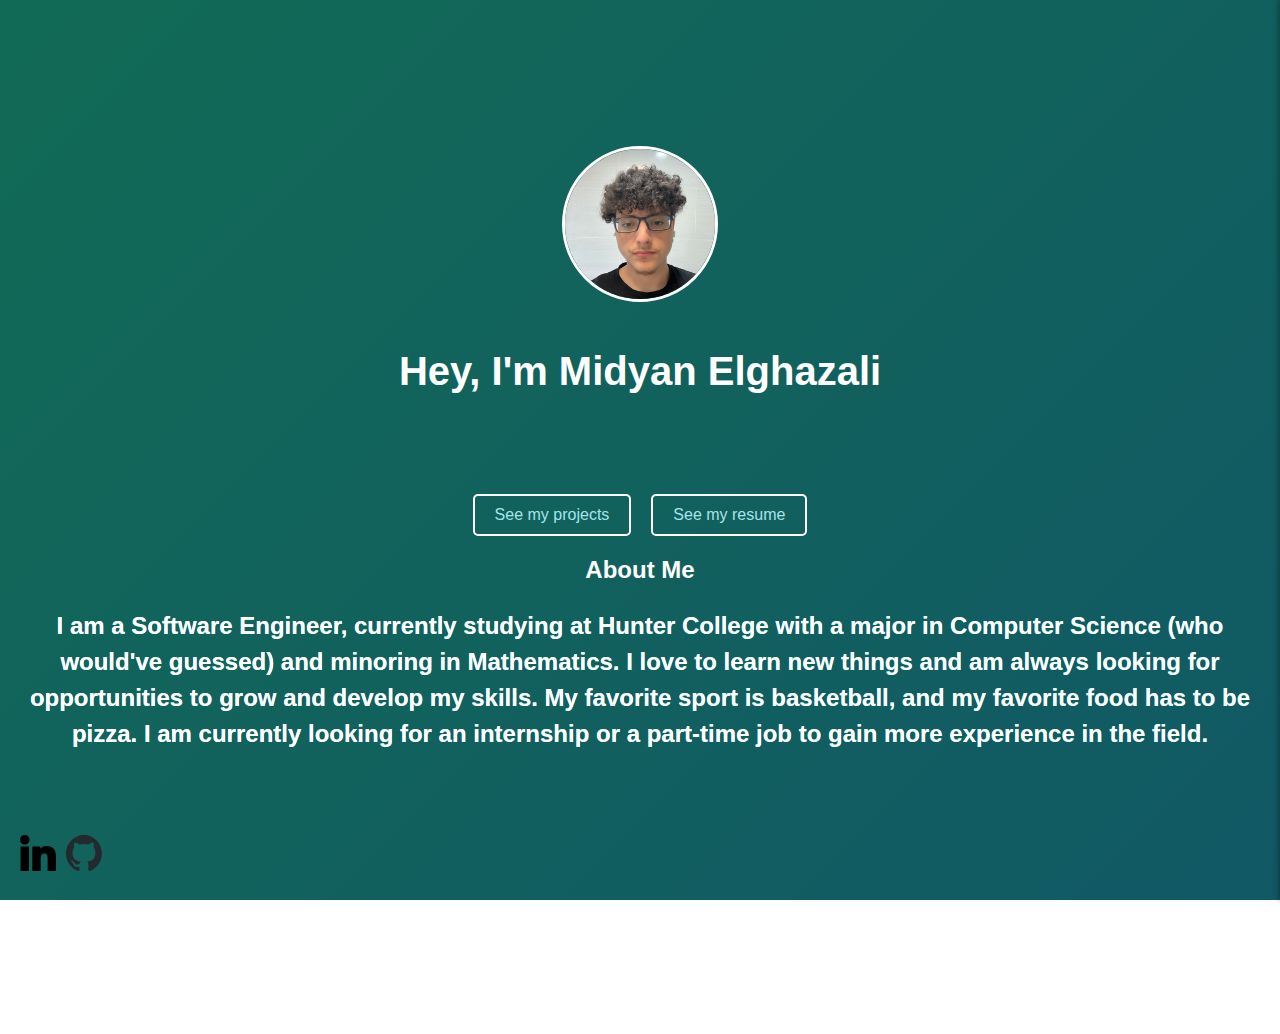
<file: index.html>
<!DOCTYPE html>
<html lang="en">
    <head>
        <meta charset="UTF-8">
        <meta name="viewport" content="width=device-width, initial-scale=1.0">
        <title>Portfolio Website</title>
        <link rel="stylesheet" href="style.css"> 
    </head>
    
    <body class="dark-theme">
        
        <div id="sidebar" class="sidebar">
            <div class="sidebar-content">
                <h2>Projects</h2>
                <div id="project-list"></div>
            </div>
            <button id="close-sidebar" class="close-sidebar">&times;</button>
        </div>
        
        <div class="hero"> 
            <img src="/assets/Images/nme.jfif" alt="Midyan Elghazali" class="profile-image">
            <h1>Hey, I'm Midyan Elghazali</h1>
            
            <p>
                <span>A</span> <span>S</span><span>o</span><span>f</span><span>t</span><span>w</span><span>a</span><span>r</span><span>e</span> <span>E</span><span>n</span><span>g</span><span>i</span><span>n</span><span>e</span><span>e</span><span>r</span> <span>w</span><span>i</span><span>t</span><span>h</span> <span>i</span><span>d</span><span>e</span><span>a</span><span>s</span>.
            </p>
            <div class="cta-buttons">
                <a id="show-projects" class="cta">See my projects</a>
                <a href="/assets/Midyan_Elghazali_Resume_.pdf" target="_blank" class="cta">See my resume</a>
            </div>
            <div class="About">
                <h2>About Me</h2>
                <p>
                    I am a Software Engineer, currently studying at Hunter College with a major in Computer Science (who would've guessed) and minoring in Mathematics. I love to learn new things and am always looking for opportunities to grow and develop my skills. My favorite sport is basketball, and my favorite food has to be pizza. I am currently looking for an internship or a part-time job to gain more experience in the field.
                </p>
        </div>
        <div class="contact-links">
            <a href="https://www.linkedin.com/in/midyan-elghazali-901b06247/" target="_blank">
                <img src="/assets/linkedin-svgrepo-com (2).svg" alt="LinkedIn">
            </a>
            
            <a href="https://github.com/Midyan3" target="_blank">
                <img src="/assets/github-mark.svg" alt="GitHub">
            </a>
        </div>
        
        
        
    </div>

    <script src="java.js"></script>
    
    <footer>
        <p>By Midyan Elghazali</p>
    </footer>
</body>
</html>
</file>
<file: style.css>
.contact-links {
  position: fixed;
  left: 20px;
  bottom: 20px;
  display: flex;
  flex-direction: row;
  z-index: 1000;
}

.contact-links a {
  margin: 5px 0;
}

.contact-links img {
  width: 36px;
  height: 36px;
  margin-right: 10px;
}
.contact-links a::after {
  content: '';
  position: absolute;
  top: 50%;
  left: 50%;
  transform: translate(-50%, -50%) scale(0);
  border: 2px solid #007bff;  
  width: 32px;  
  height: 32px;
  border-radius: 50%;
  transition: transform 0.3s ease;
}

.contact-links a:hover::after {
  transform: translate(-50%, -50%) scale(1); 
}


.contact-links a:hover img {
  transform: rotate(360deg) scale(1.1);
}

.sidebar {
    position: fixed;
    top: 0;
    right: -400px;
    width: 400px;
    height: 100%;
    background: #333;
    box-shadow: -2px 0 5px rgba(0, 0, 0, 0.3);
    overflow-y: auto;
    transition: right 0.3s;
    z-index: 1000;
}

.sidebar-content {
    padding: 20px;
    color: white;
}

.close-sidebar {
    position: absolute;
    top: 10px;
    right: 10px;
    border: none;
    background: none;
    color: white;
    font-size: 30px;
    cursor: pointer;
}


body, html {
    height: 100%;
    margin: 0;
    font-family: 'Arial', sans-serif;
    color: #fff;
    overflow-x: hidden;
  }
  @keyframes gradientBG {
    0% {
      background-position: 0% 50%;
    }
    50% {
      background-position: 100% 50%;
    }
    100% {
      background-position: 0% 50%;
    }
  }
  
  @keyframes fadeIn {
    0% {
      opacity: 0;
      transform: translateY(-20px);
    }
    100% {
      opacity: 1;
      transform: translateY(0);
    }
  }
  
  .hero p {
    font-weight: bold;
    font-size: 1.5em;
    line-height: 1.5;
    color: #fff; 
    background: linear-gradient(45deg, #a6e3e9, #23d5ab);
    -webkit-background-clip: text;
    background-clip: text;
    animation: fadeIn 3s ease forwards;
  }
  
  
  .hero p span {
    display: inline-block;
    opacity: 0;
    transform: translateY(20px);
    animation: fadeIn 0.8s ease forwards;
  }
  
  .hero {
    display: flex;
    justify-content: center;
    align-items: center;
    height: 100vh;
    overflow: visible; 
    background: rgba(0, 0, 0, 0.5);
  }
  

  .dark-theme {
    background: linear-gradient(-45deg, #ee7752, #e73c7e, #23a6d5, #23d5ab);
    background-size: 400% 400%;
    animation: gradientBG 15s ease infinite;
    overflow-x: hidden;
    overflow-y: auto;
  }
  


  .hero {
    position: relative;
    z-index: 1;
    display: flex;
    flex-direction: column;
    align-items: center;
    justify-content: center;
    height: 100vh;
    text-align: center;
    padding: 15px;
 
  }
  
  .profile-image {
    border-radius: 50%;
    width: 150px; 
    margin-bottom: 20px;
    border: 3px solid #fff;
  }
  
  h1 {
    font-size: 2.5rem;
    margin-bottom: 0.5rem;
  }
  
  p {
    font-size: 1.2rem;
    margin-bottom: 2rem;
  }
  
  .cta-buttons {
    display: flex;
    gap: 20px;
  }
  
  .cta {
    text-decoration: none;
    padding: 10px 20px;
    border: 2px solid #fff;
    border-radius: 5px;
    transition: all 0.3s ease;
  }
  
  .cta:hover {
    background-color: #fff;
    color: #111;
  }
  
  .hero h1,
  .hero .profile-image {
    animation-name: fadeInUp;
    animation-duration: 1s;
    animation-fill-mode: both;
  }
  
  .hero .cta {
    animation-name: fadeIn;
    animation-duration: 1s;
    animation-delay: 1s; 
    animation-fill-mode: both;
  }

  .hero h1 {
    animation-delay: 0.5s;
  }
  
  .hero p {
    animation-delay: 0.75s;
  }
  
  .cta:hover {
    box-shadow: 0 0 15px #fff, 0 0 30px #fff, 0 0 45px #fff, 0 0 60px #fff;
  }

  
.project-card {
  background: #fff;
  color: #333;
  border-radius: 10px;
  box-shadow: 0 4px 10px rgba(255, 255, 255, 0.1);
  width: 300px;
  margin: 10px;
  overflow: hidden;
  transition: all 0.3s ease;
}

.project-card:hover {
  box-shadow: 0 8px 15px rgba(255, 255, 255, 0.2);
  transform: translateY(-5px);
}

.project-card h3 {
  font-size: 1.2rem;
  margin: 1em;
  color: #017374;
}

.project-card p {
  font-size: 1rem;
  padding: 0 1em;
  color: #555; 
}

.project-card a {
  display: block;
  text-align: center;
  padding: 10px;
  background: #017374; 
  color: white;
  text-decoration: none;
  border-bottom-left-radius: 10px;
  border-bottom-right-radius: 10px;
  transition: background-color 0.3s ease;
}

.project-card a:hover {
  background-color: #025959; 
}
footer {
  background: #031c2a;
  color: #a6e3e9;
  text-align: center;
  padding: 15px;
  font-size: 1rem;
  border-top: 1px solid rgba(255, 255, 255, 0.1);
}

a {
  color: #a6e3e9;
  transition: color 0.3s ease;
}

a:hover {
  color: #e8e8e8;
}

@media (max-width: 768px) {
  .hero {
    padding: 15px;
    height: auto;
  }

  .hero h1 {
    font-size: 2rem;
  }

  .hero p {
    font-size: 1rem;
  }

  .cta-buttons {
    flex-direction: column;
  }

  .cta {
    padding: 8px 16px;
  }
}
</file>
